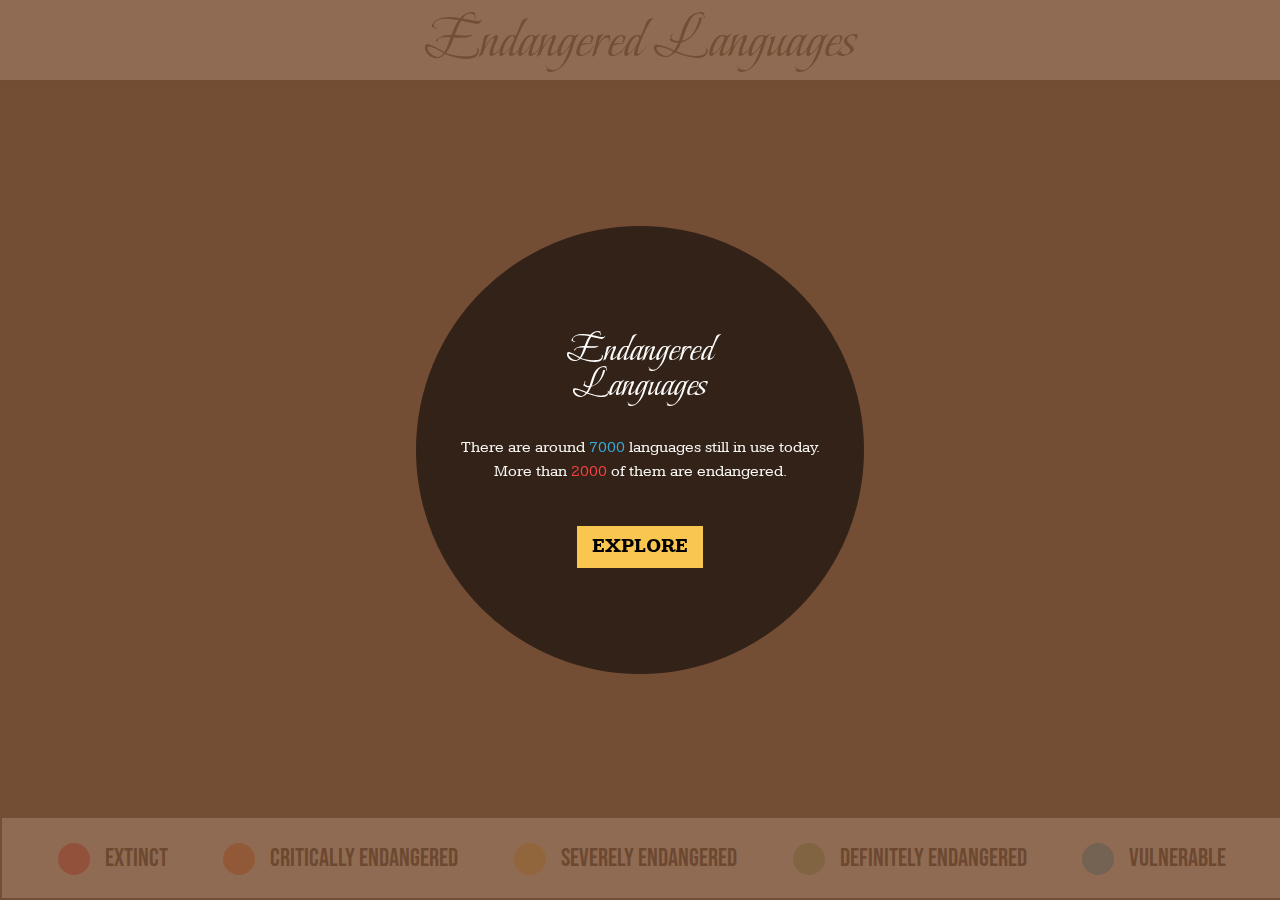
<file: index.html>
<!DOCTYPE html>
<html lang="en">
    <head>
        <meta charset="utf-8">
        <meta name="viewport" content="width=device-width, initial-scale=1">

        <title>Endangered Languages</title>

        <link rel="stylesheet" href="styles.css">
    </head>
    <body>
        <div id="overlay-circle">
            <div id="overlay-content">
                <p class="card-label">Endangered<br>Languages</p>
                <p class="paragraph">There are around <span class="text-highlight blue">7000</span> languages still in use today.<br>More than <span class="text-highlight red">2000</span> of them are endangered.</p>
                <a href="languages.html"><button id="entry" type="button">EXPLORE</button></a>
            </div>
        </div>
        
        <div id="overlay"></div>
        
        <header class="landing">
            <h2>Endangered Languages</h2>
        </header>
        <main>
            <svg id="canvas"></svg>
        </main>
        <footer>
            <div id="legends">
                <div class="legend">
                    <svg class="legend-icon" width="32" height="32" viewBox="0 0 32 32" fill="none" xmlns="http://www.w3.org/2000/svg">
                        <circle cx="16" cy="16" r="16" fill="#F94144"/>
                    </svg>
                    <p>EXTINCT</p>
                </div>

                <div class="legend">
                    <svg class="legend-icon" width="32" height="32" viewBox="0 0 32 32" fill="none" xmlns="http://www.w3.org/2000/svg">
                        <circle cx="16" cy="16" r="16" fill="#F3722C"/>
                    </svg>
                    <p>CRITICALLY ENDANGERED</p>
                </div>

                <div class="legend">
                    <svg class="legend-icon" width="32" height="32" viewBox="0 0 32 32" fill="none" xmlns="http://www.w3.org/2000/svg">
                        <circle cx="16" cy="16" r="16" fill="#F9C74F"/>
                    </svg>
                    <p>SEVERELY ENDANGERED</p>
                </div>

                <div class="legend">
                    <svg class="legend-icon" width="32" height="32" viewBox="0 0 32 32" fill="none" xmlns="http://www.w3.org/2000/svg">
                        <circle cx="16" cy="16" r="16" fill="#90BE6D"/>
                    </svg>
                    <p>DEFINITELY ENDANGERED</p>
                </div>

                <div class="legend">
                    <svg class="legend-icon" width="32" height="32" viewBox="0 0 32 32" fill="none" xmlns="http://www.w3.org/2000/svg">
                        <circle cx="16" cy="16" r="16" fill="#37ABDC"/>
                    </svg>
                    <p>VULNERABLE</p>
                </div>
            </div>
        </footer>
        <script src="script.js"></script>
    </body>
</html>
</file>
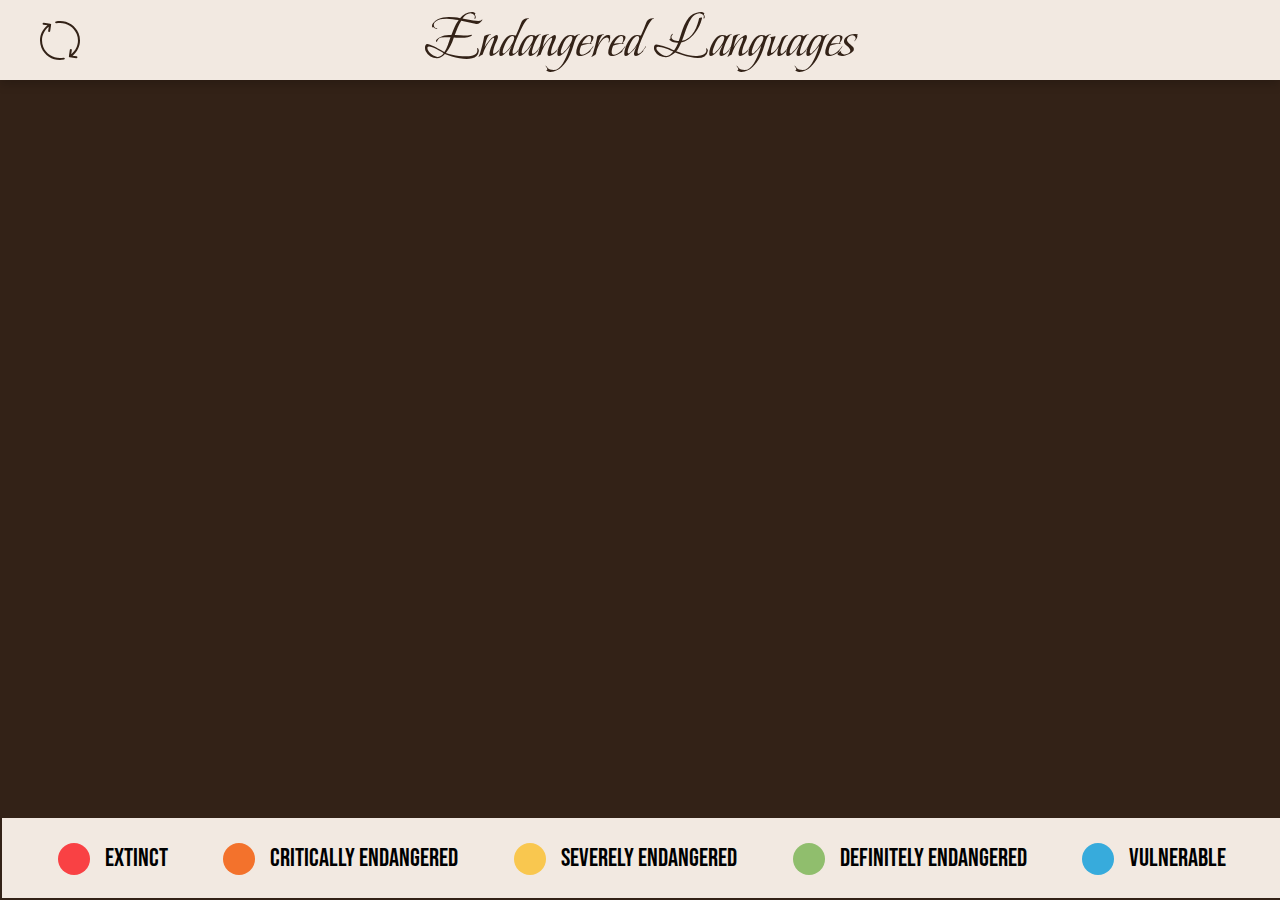
<file: languages.html>
<!DOCTYPE html>
<html lang="en">
    <head>
        <meta charset="utf-8">
        <meta name="viewport" content="width=device-width, initial-scale=1">

        <title>Endangered Languages</title>
        
        <link rel="stylesheet" href="styles.css">
        <script src="https://d3js.org/d3.v7.min.js"></script>
    </head>
    <body>
        <header>
            <svg class="refresh" onclick="refreshPage()" width="40" height="39" viewBox="0 0 40 39" fill="none" xmlns="http://www.w3.org/2000/svg">
                <path d="M23.6466 36.6458C15.0824 38.3899 6.52665 33.8959 3.30263 25.9636C0.355094 18.7171 2.66834 10.5849 8.77848 5.83357L8.15657 9.92346C8.0745 10.4637 8.45727 10.9669 9.01161 11.0474C9.0622 11.0549 9.11208 11.0584 9.1616 11.0584C9.65615 11.0584 10.0888 10.7049 10.1638 10.2131L11.1323 3.83502C11.1719 3.5758 11.1033 3.31106 10.9438 3.10016C10.7835 2.88926 10.5437 2.74946 10.278 2.71081L3.74229 1.76816C3.19114 1.69049 2.6722 2.06155 2.59043 2.60243C2.50871 3.14331 2.89183 3.64591 3.44546 3.72632L7.484 4.30862C0.703142 9.60175 -1.85932 18.6394 1.41668 26.6937C4.48729 34.2487 11.9011 39 19.9494 39C21.3074 39 22.685 38.8643 24.0607 38.5844C24.6091 38.4726 24.961 37.9486 24.8468 37.4136C24.7322 36.8789 24.1955 36.5334 23.6468 36.6466L23.6466 36.6458ZM36.5553 35.2624L32.532 34.6811C39.3015 29.388 41.8572 20.3557 38.5824 12.304C34.9918 3.47806 25.4708 -1.52303 15.9409 0.414777C15.3926 0.526265 15.0406 1.05058 15.1548 1.58559C15.2691 2.1206 15.804 2.46508 16.3548 2.35256C24.9168 0.612242 33.4711 5.10525 36.696 13.0339C39.6446 20.2831 37.3321 28.417 31.2209 33.1683L31.8442 29.0653C31.9263 28.5244 31.5435 28.0212 30.9892 27.941C30.4338 27.862 29.9201 28.2344 29.8373 28.775L28.8687 35.1512C28.8291 35.4112 28.8977 35.6752 29.0573 35.8861C29.2175 36.097 29.4574 36.2368 29.7231 36.2755L36.2573 37.2195C36.3079 37.2271 36.3578 37.2306 36.4073 37.2306C36.9019 37.2306 37.3345 36.8771 37.4095 36.3853C37.4923 35.8454 37.1091 35.3421 36.5555 35.2621L36.5553 35.2624Z" fill="#332217"/>
            </svg>
            <a href="index.html"><h2>Endangered Languages</h2></a>
            <svg class="refresh invisible" width="40" height="39" viewBox="0 0 40 39" fill="none" xmlns="http://www.w3.org/2000/svg">
                <path d="M23.6466 36.6458C15.0824 38.3899 6.52665 33.8959 3.30263 25.9636C0.355094 18.7171 2.66834 10.5849 8.77848 5.83357L8.15657 9.92346C8.0745 10.4637 8.45727 10.9669 9.01161 11.0474C9.0622 11.0549 9.11208 11.0584 9.1616 11.0584C9.65615 11.0584 10.0888 10.7049 10.1638 10.2131L11.1323 3.83502C11.1719 3.5758 11.1033 3.31106 10.9438 3.10016C10.7835 2.88926 10.5437 2.74946 10.278 2.71081L3.74229 1.76816C3.19114 1.69049 2.6722 2.06155 2.59043 2.60243C2.50871 3.14331 2.89183 3.64591 3.44546 3.72632L7.484 4.30862C0.703142 9.60175 -1.85932 18.6394 1.41668 26.6937C4.48729 34.2487 11.9011 39 19.9494 39C21.3074 39 22.685 38.8643 24.0607 38.5844C24.6091 38.4726 24.961 37.9486 24.8468 37.4136C24.7322 36.8789 24.1955 36.5334 23.6468 36.6466L23.6466 36.6458ZM36.5553 35.2624L32.532 34.6811C39.3015 29.388 41.8572 20.3557 38.5824 12.304C34.9918 3.47806 25.4708 -1.52303 15.9409 0.414777C15.3926 0.526265 15.0406 1.05058 15.1548 1.58559C15.2691 2.1206 15.804 2.46508 16.3548 2.35256C24.9168 0.612242 33.4711 5.10525 36.696 13.0339C39.6446 20.2831 37.3321 28.417 31.2209 33.1683L31.8442 29.0653C31.9263 28.5244 31.5435 28.0212 30.9892 27.941C30.4338 27.862 29.9201 28.2344 29.8373 28.775L28.8687 35.1512C28.8291 35.4112 28.8977 35.6752 29.0573 35.8861C29.2175 36.097 29.4574 36.2368 29.7231 36.2755L36.2573 37.2195C36.3079 37.2271 36.3578 37.2306 36.4073 37.2306C36.9019 37.2306 37.3345 36.8771 37.4095 36.3853C37.4923 35.8454 37.1091 35.3421 36.5555 35.2621L36.5553 35.2624Z" fill="#332217"/>
            </svg>
        </header>
        <main>
            <div id="canvas"></div>
            <div id="language-details"> 
                <!-- <div class="language-details-content">
                    <div id="language-details-title">
                        <div id='popup'>
                            <p></p>
                        </div>
                        <button class="dropdown">
                            <span><svg style="margin-bottom: 2px" width="20" height="9" viewBox="0 0 20 9" fill="none" xmlns="http://www.w3.org/2000/svg"><path d="M0.167879 0.152627C0.0612259 0.242595 0.000858291 0.36497 2.28666e-05 0.492914C-0.00137141 0.621104 0.0592765 0.744304 0.167879 0.8332L9.59374 8.85769C9.69927 8.94872 9.84315 9 9.99343 9C10.1437 9 10.2876 8.94872 10.3931 8.85769L19.8208 0.833201C19.9327 0.744062 19.9974 0.620029 19.9999 0.489572C20.0024 0.359009 19.9428 0.233313 19.8343 0.14096C19.726 0.0487342 19.5782 -0.0021828 19.425 7.17885e-05C19.2717 0.00220827 19.1261 0.0572815 19.0213 0.152591L9.99343 7.83676L0.967665 0.152591C0.861849 0.0619084 0.71797 0.0109884 0.567823 0.0109884C0.417812 0.0109884 0.273933 0.0619083 0.168125 0.152591L0.167879 0.152627Z" fill="white"/></svg></span>
                        </button>
                        <h1>South Italian</h1> 
                    </div>
                    <svg id="status-bar" height="8rem"></svg>
                    <ul id="bullet-list">
                        <li class="bullet-list-item"><b>Also known as: </b>Neapolitan, Neapolitan-Calabrese, неаполитанский; неаполитанско-калабрийский, italien-du-sud, napolitano-calabrés</li> 
                        <li class="bullet-list-item"><b>Where it's spoken: </b>Campania, Lucania (Basilicata), Abruzzi (Abruzzo), Molise, northern Calabria, northern and central Apulia (Puglia), southern Lazio and Marche as well as easternmost Umbria</li> 
                        <li class="bullet-list-item"><b>Sources: </b>Ludwig Paul: Zazaki: Grammatik und Versuch einer Dialektologie. Beiträge zur Iranistik 18; Wiesbaden: Reichert, 1998. http://www.ethnologue.com/show_language.asp?code=zza http://www.zazaki.de/englisch/index.htm</li> 
                    </ul>
                </div> -->
            </div>
        </main>
        <footer>
            <div id="legends">
                <div class="legend">
                    <svg class="legend-icon" width="32" height="32" viewBox="0 0 32 32" fill="none" xmlns="http://www.w3.org/2000/svg">
                        <circle cx="16" cy="16" r="16" fill="#F94144"/>
                    </svg>
                    <p>EXTINCT</p>
                </div>

                <div class="legend">
                    <svg class="legend-icon" width="32" height="32" viewBox="0 0 32 32" fill="none" xmlns="http://www.w3.org/2000/svg">
                        <circle cx="16" cy="16" r="16" fill="#F3722C"/>
                    </svg>
                    <p>CRITICALLY ENDANGERED</p>
                </div>

                <div class="legend">
                    <svg class="legend-icon" width="32" height="32" viewBox="0 0 32 32" fill="none" xmlns="http://www.w3.org/2000/svg">
                        <circle cx="16" cy="16" r="16" fill="#F9C74F"/>
                    </svg>
                    <p>SEVERELY ENDANGERED</p>
                </div>

                <div class="legend">
                    <svg class="legend-icon" width="32" height="32" viewBox="0 0 32 32" fill="none" xmlns="http://www.w3.org/2000/svg">
                        <circle cx="16" cy="16" r="16" fill="#90BE6D"/>
                    </svg>
                    <p>DEFINITELY ENDANGERED</p>
                </div>

                <div class="legend">
                    <svg class="legend-icon" width="32" height="32" viewBox="0 0 32 32" fill="none" xmlns="http://www.w3.org/2000/svg">
                        <circle cx="16" cy="16" r="16" fill="#37ABDC"/>
                    </svg>
                    <p>VULNERABLE</p>
                </div>
            </div>
        </footer>
        <script src="script.js"></script>
    </body>
</html>
</file>
<file: styles.css>
/* import fonts */
@font-face {
    font-family: BeauRivage;
    src: url("fonts/beau rivage.ttf")
}
@font-face {
    font-family: BebasNeue;
    src: url("fonts/bebas neue.ttf")
}
@font-face {
    font-family: kameron;
    src: url("fonts/kameron｜regular.ttf");
    font-weight: normal
}
@font-face {
    font-family: kameron;
    src: url("fonts/kameron｜bold.ttf");
    font-weight: bold
}

/* ----------------COMPONENTS---------------- */
html {
    font-size: 62.5%
}

header {
    background-color: #F2E9E1;
    width: 100%;
    height: 80px;
    /* fix to top */
    top: 0;
    position: fixed;
    left: 0;     /* gets rid of small white space */
    /* applies shadow */
    box-shadow: 0px 4px 10px rgba(0,0,0,0.2);
    /* title & button align */
    display: flex;
    flex-direction: row;
    justify-content: space-between;
    align-items: center;
}   

header.landing {
    justify-content: center
}

footer {
    background-color: #F2E9E1;
    width: 100%;
    height: 80px;
    /* sets border styles */
    border-style: solid;
    border-color: #332217;
    border-width: 2px;
    /* fix to bottom */
    position: fixed;
    bottom: 0;
    left: 0;     /* gets rid of small white space */
    padding-right: 20px /* sets minimum padding on left & right */
}

h2 {
    font-family: BeauRivage;
    font-size: 60px;
    text-align: center;
    color: #332217;
    margin: 0;      /* gets rid of extra space on top & bottom */
    font-weight: normal     /* otherwise it's bold */
}

div.legend p {
    font-family: BebasNeue;
    font-size: 25px;
}

/* styling across legend labels */
#legends {
    display: flex;
    flex-direction: row;
    justify-content: space-evenly;
}

/* styling in a single legend label */
div.legend {
    display: flex;
    flex-direction: row;
    align-items: center;
    gap: 15px
}

/* page transition in effect */
@keyframes PageIn {
    from {
        opacity: 0;
        tranform: rotateX(-30deg)
    } to {
        opacity: 1;
        transform: rotateX(0)
    }
}
html {
    animation: PageIn 700ms
}

a {
    text-decoration: none;
}

/* link states */
#logo:hover {
    color: #37ABDC
}
#logo:visited {
    color: #332217
}

/* ----------------LANDING PAGE---------------- */

#overlay {
    background-color: #7F5539;
    opacity: 0.85;  
    /* gets rid of small white space on left and top */
    left: 0;
    top: 0;
    /* sets dimensions and overlay */
    height: 100%;
    width: 100%;
    position: absolute;
    z-index: 1;
 }

 #overlay-circle {
    background-color: #332217;
    position: absolute;
    z-index: 2;
    /* div becomes circle */
    border-radius: 50%;
    width: 448px;
    height: 448px;
    text-align: center      /* centers text block */
 }

 body {
    /* using flex to set circle to center of page */
    height: 100vh;
    display: flex;
    align-items: center;   
    justify-content: center;
    margin: 0
 }

 #overlay-content {
    display: flex;
    flex-direction: column;
    align-items: center;        /* horizontally centers block of text */
    /* vertically centers block of text */
    justify-content: center;
    height: 100%
 }

 p.card-label {
    font-family: BeauRivage;
    font-size: 40px;
    font-weight: normal;
    color: #FFFFFF;
    line-height: 86.5%;
    margin: 0;      /* gets rid of weird margins */

 }

 p.paragraph {
    font-family: Kameron;
    font-size: 16px;
    color: #F8F9F6;
    line-height: 153.7%;
    margin-top: 35px;          /* adjusts spacing between paragraph & heading */
 }

 .text-highlight.blue {
    color: #37ABDC
 }
 .text-highlight.red {
    color: #F94144
 }

#entry {
    width: 126px;
    height: 42px;
    background-color: #F9C74F;
    color: #000000;
    font-family: Kameron;
    font-weight: bold;
    font-size: 20px;
    border: none;       /* gets rid of weird shadow that comes with */
    margin-top: 25px;       /* adjusts spacing between button & paragraph */
}

#entry:hover {
    background-color: #37ABDC
}

/* ----------------HOMEPAGE---------------- */
main {
    width: 100%;
    height: calc(100% - 160px + 1.39vw);     /* 160px = header + footer */
    top: 80px;
    background-color: #F2E9E1;
}

#canvas {
    width: 100%;
    height: 100%;
    background-color:#332217;
    /* sets grid layout */
    display: grid;
    grid-template-columns: repeat(5, 272px);    /* 5 columns, each with 272px as width */
    gap: 1.39vw;    /* 1.39vw = (on mockup) 20px / 1440px */
    overflow: scroll    /* otherwise canvas doesn't stretch */
}

div.card {
    background-color: #37a8dc;
    width: 97%;
    aspect-ratio: 1/1;      /* each grid is square */
    /* vertically centers content */
    display: flex;
    justify-content: center;
}

div.card-content {
    display: none
}


div.card:hover .card-content {
    display: flex;
    flex-direction: column;
    align-items: center;
    justify-content: center;
    overflow: hidden;
    width: 100%;
}

p.language-name {
    font-family: BeauRivage;
    font-size: 50px;
    color: white;
    white-space: nowrap;
    margin: 0   /* gets rid of extra spacing on top & bottom */
}

p.speaker-num {
    font-family: BebasNeue;
    font-size: 40px;
    color: #332217;
    margin-top: 24px;
    margin-bottom: 54px
}

p.countries {
    font-family: BeauRivage;
    font-size: 25px;
    color: white;
    white-space: nowrap;
    margin: 0;   /* gets rid of extra spacing on top & bottom */
}

@-moz-keyframes text-scroll {
    0%   { -moz-transform: translateX(-100%); }
    100% { -moz-transform: translateX(100%); }
   }
@-webkit-keyframes text-scroll {
    0%   { -webkit-transform: translateX(-100%); }
    100% { -webkit-transform: translateX(100%); }
   }
@keyframes text-scroll {
    0%   { 
    -moz-transform: translateX(-100%); /* Firefox bug fix */
    -webkit-transform: translateX(-100%); /* Firefox bug fix */
    transform: translateX(100%); 		
    }
    100% { 
    -moz-transform: translateX(100%); /* Firefox bug fix */
    -webkit-transform: translateX(100%); /* Firefox bug fix */
    transform: translateX(-100%); 
    }
   }

/* 2 refresh icons */
svg.refresh {
    padding-left: 40px;
    padding-right: 40px;
}
.refresh.invisible {
    visibility: hidden;
}

/* ----------------LANGUAGE PAGE---------------- */
#language-details-title h1 {
    font-family: BeauRivage
}

#bullet-list {
    margin-top: 25px
}

li.bullet-list-item {
    font-family: kameron;
    font-weight: normal;
    font-size: 1.6rem;
    line-height: 153.7%;
}

#language-details {
    background-color: #F2E9E1;
    height: 100%;
    width: 50%;
    position: fixed;
    right: 0;
    z-index: 3;
    top: 0;
    box-shadow: -4px 0px 10px rgba(0,0,0,0.2);
    visibility: hidden;
    /* centers content */
    display: flex;
    align-items: center;
    justify-content: center;
    /* slide out */
    transition-duration: 0.7s
}

span.close {
    top: 7%;
    left: 53%;
    position: fixed;
}

div.language-details-content {
    width: 70%;     /* adjusts padding */
    margin-top: -100px
}

button.dropdown {
    font-family: BebasNeue;
    font-size: 25px;
    width: fit-content;
    height: 47px;
    color: #FFFFFF;
    margin-bottom: 1.5rem;
    padding: 20px;
    border: none;
    /* flex stuff */
    display: flex;
    gap: 20px;
    align-items: center; 
    justify-content: space-around;
}

button.dropdown span {
    display: flex
}

#popup {
    width: fit-content;
    max-width: 70%;
    background-color: #FBF9F6;
    padding: 15px;
    visibility: hidden;
}

#popup p {
    font-family: Kameron;
    font-size: 16px;
    margin: 0;
}

#status-bar {
    width: 100%;
    overflow: visible;
}

.bar {
    fill: #E6CCB2;
}

.bar.short {
    fill: #332217
}

#status-bar text {
    font-family: BebasNeue;
    font-size: 20px;
    fill: #7F5539;
}

#status-bar text.highlight {
    fill: #332217
}


#language-details-title h1 {
    font-family: BeauRivage;
    font-size: 7rem;
    font-weight: normal;
    margin: 0;
    white-space: nowrap;
}
</file>
